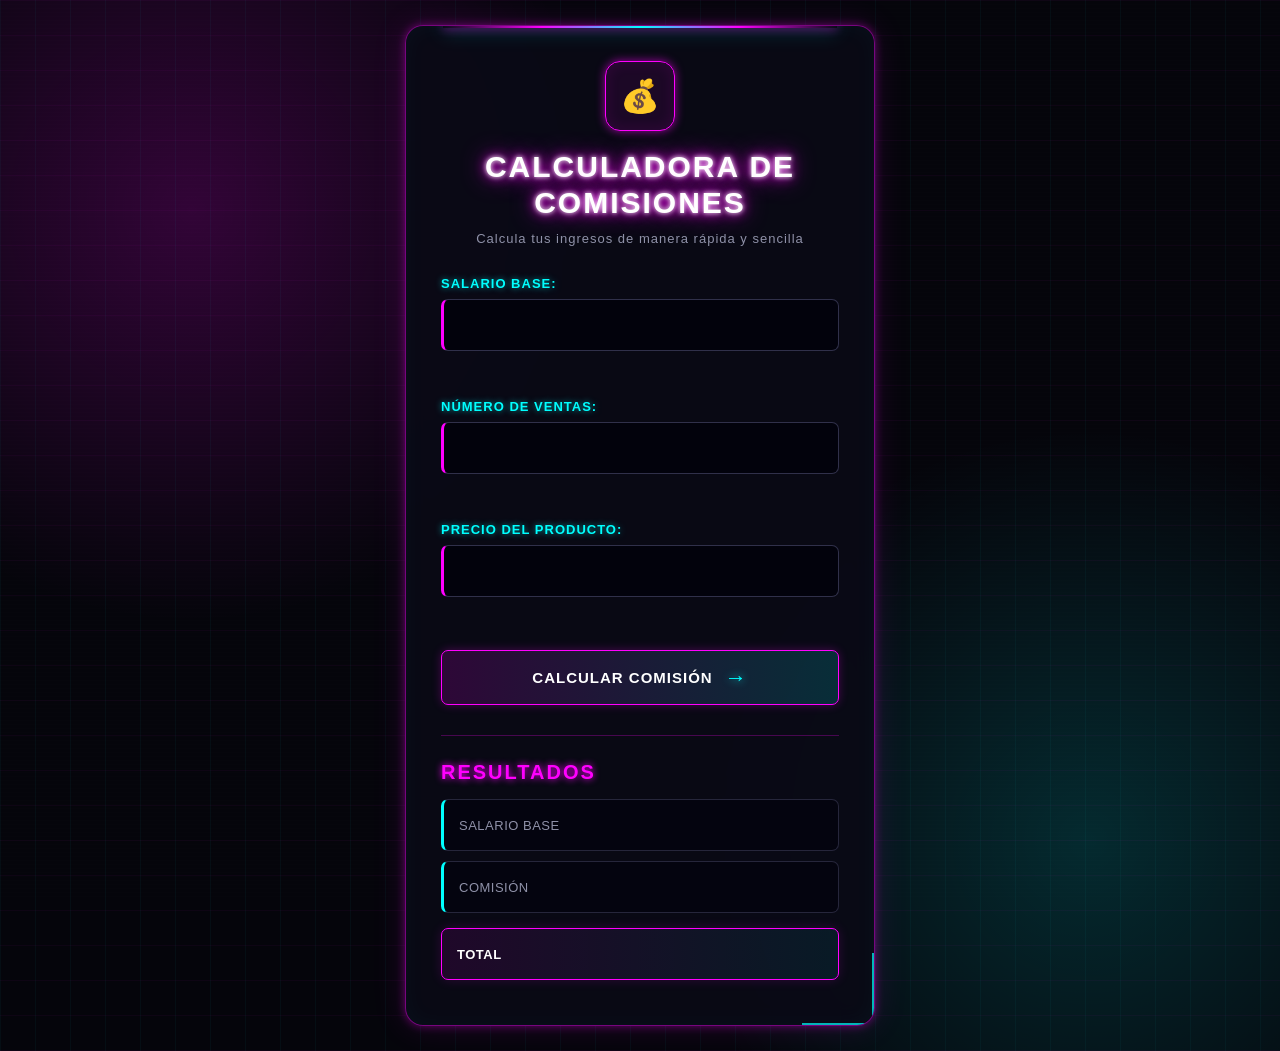
<file: index.html>
<!DOCTYPE html>
<html lang="es">
<head>
    <meta charset="UTF-8">
    <meta name="viewport" content="width=device-width, initial-scale=1.0">
    <title>Calculadora de Comisiones</title>

    <link rel="stylesheet" href="ventas.css">

    <script src="ventas.js"></script>
    <script src="utilitarios.js"></script>
</head>

<body>

    <div class="contenedor">

        <div class="encabezado">
            <div class="icono">💰</div>
            <h1>Calculadora de Comisiones</h1>
            <p>Calcula tus ingresos de manera rápida y sencilla</p>
        </div>

        <div class="formulario">

            <div class="campo">
                <label for="txtSueldoBase">Salario Base:</label>
                <input id="txtSueldoBase" onblur="validarInput('txtSueldoBase', 'errorSueldoBase')">
                <span id="errorSueldoBase" class="mensaje-error"></span>
            </div>

            <div class="campo">
                <label for="txtVentas">Número de ventas:</label>
                <input id="txtVentas" onblur="validarInput('txtVentas', 'errorVentas')">
                <span id="errorVentas" class="mensaje-error"></span>
            </div>

            <div class="campo">
                <label for="txtPrecio">Precio del producto:</label>
                <input id="txtPrecio" onblur="validarInput('txtPrecio', 'errorPrecio')">
                <span id="errorPrecio" class="mensaje-error"></span>
            </div>

            <button onclick="calcular()">
                <span>Calcular Comisión</span>
                <span class="flecha">→</span>
            </button>

        </div>

        <div class="resultados">

            <h2>Resultados</h2>

            <div class="resultado">
                <span>Salario Base</span>
                <strong id="spSueldoBase"></strong>
            </div>

            <div class="resultado">
                <span>Comisión</span>
                <strong id="spComision"></strong>
            </div>

            <div class="resultado total">
                <span>Total</span>
                <strong id="spTotal"></strong>
            </div>

        </div>

    </div>

</body>
</html>
</file>
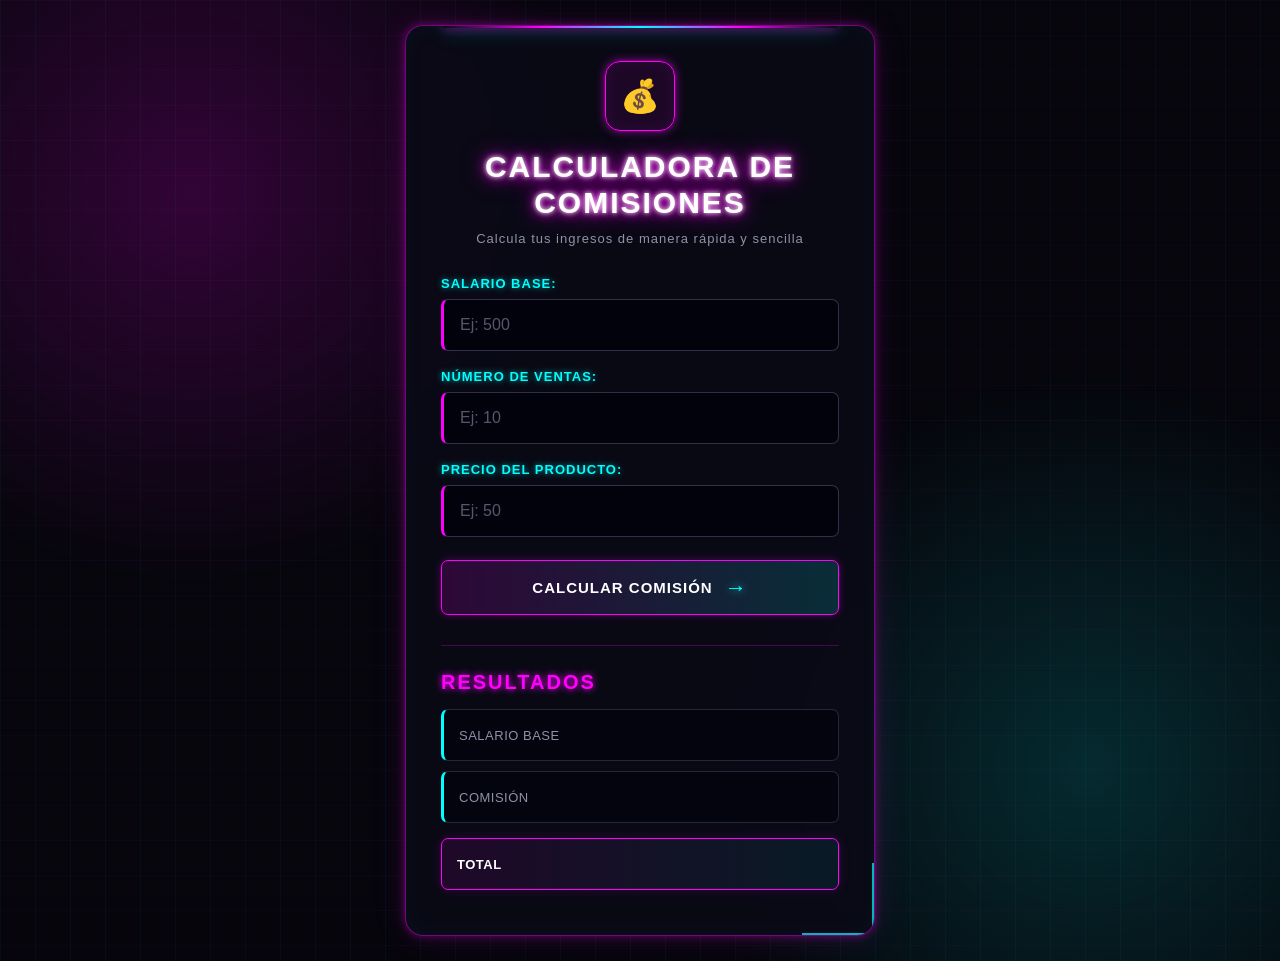
<file: ventas.html>
<!DOCTYPE html>
<html lang="es">
<head>
    <meta charset="UTF-8">
    <meta name="viewport" content="width=device-width, initial-scale=1.0">
    <title>Calculadora de Comisiones</title>

    <link rel="stylesheet" href="ventas.css">

    <script src="ventas.js"></script>
    <script src="utilitarios.js"></script>
</head>

<body>

    <div class="contenedor">

        <div class="encabezado">
            <div class="icono">💰</div>
            <h1>Calculadora de Comisiones</h1>
            <p>Calcula tus ingresos de manera rápida y sencilla</p>
        </div>

        <div class="formulario">

            <div class="campo">
                <label for="txtSueldoBase">Salario Base:</label>
                <input type="text" id="txtSueldoBase" placeholder="Ej: 500">
            </div>

            <div class="campo">
                <label for="txtVentas">Número de ventas:</label>
                <input type="text" id="txtVentas" placeholder="Ej: 10">
            </div>

            <div class="campo">
                <label for="txtPrecio">Precio del producto:</label>
                <input type="text" id="txtPrecio" placeholder="Ej: 50">
            </div>

            <button onclick="calcular()">
                <span>Calcular Comisión</span>
                <span class="flecha">→</span>
            </button>

        </div>

        <div class="resultados">

            <h2>Resultados</h2>

            <div class="resultado">
                <span>Salario Base</span>
                <strong id="spSueldoBase"></strong>
            </div>

            <div class="resultado">
                <span>Comisión</span>
                <strong id="spComision"></strong>
            </div>

            <div class="resultado total">
                <span>Total</span>
                <strong id="spTotal"></strong>
            </div>

        </div>

    </div>

</body>
</html>
</file>
<file: ventas.css>
/* =========================================
   RESET
   ========================================= */

* {
    margin: 0;
    padding: 0;
    box-sizing: border-box;
}

html {
    scroll-behavior: smooth;
}

body {
    min-height: 100vh;
    padding: 25px;

    display: flex;
    justify-content: center;
    align-items: center;

    font-family: Arial, Helvetica, sans-serif;

    color: #ffffff;

    background:
        linear-gradient(rgba(255, 0, 255, 0.035) 1px, transparent 1px),
        linear-gradient(90deg, rgba(0, 255, 255, 0.035) 1px, transparent 1px),
        radial-gradient(circle at 15% 20%, rgba(255, 0, 255, 0.18), transparent 30%),
        radial-gradient(circle at 85% 80%, rgba(0, 255, 255, 0.15), transparent 30%),
        #05050b;

    background-size:
        35px 35px,
        35px 35px,
        auto,
        auto,
        auto;

    overflow-x: hidden;
}


/* =========================================
   EFECTO DE LÍNEAS CYBERPUNK
   ========================================= */

body::before {
    content: "";

    position: fixed;
    inset: 0;

    pointer-events: none;

    background:
        repeating-linear-gradient(
            0deg,
            transparent 0px,
            transparent 3px,
            rgba(255, 255, 255, 0.018) 4px
        );

    z-index: 0;
}


/* =========================================
   CONTENEDOR PRINCIPAL
   ========================================= */

.contenedor {
    position: relative;
    z-index: 1;

    width: 100%;
    max-width: 470px;

    padding: 35px;

    background: rgba(10, 10, 22, 0.94);

    border: 1px solid rgba(255, 0, 255, 0.45);

    border-radius: 18px;

    box-shadow:
        0 0 10px rgba(255, 0, 255, 0.35),
        0 0 35px rgba(255, 0, 255, 0.12),
        inset 0 0 25px rgba(0, 255, 255, 0.035);

    backdrop-filter: blur(12px);

    overflow: hidden;
}


/* Línea decorativa superior */

.contenedor::before {
    content: "";

    position: absolute;

    top: 0;
    left: 8%;

    width: 84%;
    height: 2px;

    background: linear-gradient(
        90deg,
        transparent,
        #ff00ff,
        #00ffff,
        #ff00ff,
        transparent
    );

    box-shadow:
        0 0 10px #ff00ff,
        0 0 20px #00ffff;
}


/* Esquinas decorativas */

.contenedor::after {
    content: "";

    position: absolute;

    right: 0;
    bottom: 0;

    width: 70px;
    height: 70px;

    border-right: 2px solid #00ffff;
    border-bottom: 2px solid #00ffff;

    opacity: 0.7;
}


/* =========================================
   ENCABEZADO
   ========================================= */

.encabezado {
    text-align: center;
    margin-bottom: 30px;
}

.icono {
    width: 70px;
    height: 70px;

    margin: 0 auto 18px;

    display: flex;
    align-items: center;
    justify-content: center;

    font-size: 32px;

    background: rgba(255, 0, 255, 0.08);

    border: 1px solid #ff00ff;

    border-radius: 15px;

    box-shadow:
        0 0 10px rgba(255, 0, 255, 0.6),
        inset 0 0 15px rgba(255, 0, 255, 0.1);

    animation: neonPulse 2.5s infinite alternate;
}


/* =========================================
   TÍTULO
   ========================================= */

h1 {
    margin-bottom: 10px;

    font-size: 30px;
    line-height: 1.2;

    text-transform: uppercase;
    letter-spacing: 2px;

    color: #ffffff;

    text-shadow:
        0 0 5px #ffffff,
        0 0 12px #ff00ff,
        0 0 25px rgba(255, 0, 255, 0.8);
}

.encabezado p {
    color: #8f91a8;

    font-size: 13px;

    letter-spacing: 1px;
}


/* =========================================
   FORMULARIO
   ========================================= */

.formulario {
    display: flex;
    flex-direction: column;

    gap: 18px;
}

.campo {
    display: flex;
    flex-direction: column;

    gap: 8px;
}


/* =========================================
   LABELS
   ========================================= */

label {
    color: #00ffff;

    font-size: 13px;
    font-weight: bold;

    text-transform: uppercase;
    letter-spacing: 1px;

    text-shadow:
        0 0 6px rgba(0, 255, 255, 0.6);
}


/* =========================================
   INPUTS
   ========================================= */

input {
    width: 100%;
    min-height: 52px;

    padding: 0 16px;

    color: #ffffff;

    background: rgba(3, 3, 12, 0.95);

    border: 1px solid #30304a;

    border-left: 3px solid #ff00ff;

    border-radius: 7px;

    outline: none;

    font-size: 16px;

    transition: all 0.25s ease;
}

input::placeholder {
    color: #55576d;
}

input:hover {
    border-color: #7a2f7a;
}

input:focus {
    border-color: #00ffff;

    box-shadow:
        0 0 8px rgba(0, 255, 255, 0.35),
        inset 0 0 10px rgba(0, 255, 255, 0.04);

    border-left-color: #00ffff;
}


/* =========================================
   BOTÓN GAMER
   ========================================= */

button {
    position: relative;

    width: 100%;
    min-height: 55px;

    margin-top: 5px;

    display: flex;
    align-items: center;
    justify-content: center;

    gap: 12px;

    color: #ffffff;

    background:
        linear-gradient(
            90deg,
            rgba(255, 0, 255, 0.15),
            rgba(0, 255, 255, 0.15)
        );

    border: 1px solid #ff00ff;

    border-radius: 7px;

    font-size: 15px;
    font-weight: bold;

    text-transform: uppercase;
    letter-spacing: 1px;

    cursor: pointer;

    overflow: hidden;

    transition: all 0.25s ease;

    box-shadow:
        0 0 10px rgba(255, 0, 255, 0.25);
}


/* Línea animada del botón */

button::before {
    content: "";

    position: absolute;

    top: 0;
    left: -100%;

    width: 100%;
    height: 100%;

    background: linear-gradient(
        90deg,
        transparent,
        rgba(255, 255, 255, 0.15),
        transparent
    );

    transition: left 0.5s ease;
}

button:hover::before {
    left: 100%;
}

button:hover {
    color: #ffffff;

    border-color: #00ffff;

    background:
        linear-gradient(
            90deg,
            rgba(255, 0, 255, 0.25),
            rgba(0, 255, 255, 0.25)
        );

    box-shadow:
        0 0 10px #ff00ff,
        0 0 25px rgba(0, 255, 255, 0.5);

    transform: translateY(-2px);
}

button:active {
    transform: translateY(0);

    box-shadow:
        0 0 8px #ff00ff;
}

.flecha {
    color: #00ffff;

    font-size: 22px;

    text-shadow:
        0 0 8px #00ffff;

    transition: transform 0.2s ease;
}

button:hover .flecha {
    transform: translateX(5px);
}


/* =========================================
   RESULTADOS
   ========================================= */

.resultados {
    margin-top: 30px;
    padding-top: 25px;

    border-top: 1px solid rgba(255, 0, 255, 0.25);
}

.resultados h2 {
    margin-bottom: 15px;

    color: #ff00ff;

    font-size: 20px;

    text-transform: uppercase;
    letter-spacing: 2px;

    text-shadow:
        0 0 7px #ff00ff;
}


/* =========================================
   TARJETAS DE RESULTADO
   ========================================= */

.resultado {
    display: flex;
    justify-content: space-between;
    align-items: center;

    gap: 15px;

    min-height: 52px;

    margin-bottom: 10px;
    padding: 13px 15px;

    background: rgba(4, 4, 15, 0.9);

    border: 1px solid #26263b;

    border-left: 3px solid #00ffff;

    border-radius: 7px;

    transition: 0.25s ease;
}

.resultado:hover {
    border-color: #ff00ff;

    box-shadow:
        0 0 10px rgba(255, 0, 255, 0.18);
}

.resultado span {
    color: #8f91a8;

    font-size: 13px;

    text-transform: uppercase;
    letter-spacing: 0.5px;
}

.resultado strong {
    color: #ffffff;

    font-size: 16px;

    text-shadow:
        0 0 5px rgba(255, 255, 255, 0.3);
}


/* =========================================
   TOTAL
   ========================================= */

.resultado.total {
    margin-top: 15px;

    background:
        linear-gradient(
            90deg,
            rgba(255, 0, 255, 0.09),
            rgba(0, 255, 255, 0.07)
        );

    border: 1px solid #ff00ff;

    box-shadow:
        0 0 12px rgba(255, 0, 255, 0.15);
}

.resultado.total span {
    color: #ffffff;

    font-weight: bold;
}

.resultado.total strong {
    color: #00ffff;

    font-size: 21px;

    text-shadow:
        0 0 7px #00ffff,
        0 0 15px rgba(0, 255, 255, 0.7);
}


/* =========================================
   ANIMACIÓN
   ========================================= */

@keyframes neonPulse {

    from {
        box-shadow:
            0 0 8px rgba(255, 0, 255, 0.4),
            inset 0 0 10px rgba(255, 0, 255, 0.05);
    }

    to {
        box-shadow:
            0 0 18px rgba(255, 0, 255, 0.7),
            0 0 30px rgba(0, 255, 255, 0.15),
            inset 0 0 15px rgba(255, 0, 255, 0.1);
    }
}


/* =========================================
   TABLETS
   ========================================= */

@media (max-width: 768px) {

    body {
        padding: 25px 18px;
    }

    .contenedor {
        max-width: 500px;
        padding: 30px;
    }

    h1 {
        font-size: 27px;
    }
}


/* =========================================
   CELULARES
   ========================================= */

@media (max-width: 480px) {

    body {
        min-height: 100vh;

        padding: 15px 12px;

        align-items: center;
    }

    .contenedor {
        width: 100%;

        padding: 25px 18px;

        border-radius: 15px;
    }

    .icono {
        width: 58px;
        height: 58px;

        font-size: 27px;

        margin-bottom: 15px;
    }

    h1 {
        font-size: 22px;

        letter-spacing: 1.3px;
    }

    .encabezado p {
        font-size: 12px;

        line-height: 1.5;
    }

    .formulario {
        gap: 15px;
    }

    label {
        font-size: 12px;
    }

    input {
        min-height: 49px;

        padding: 0 13px;

        font-size: 16px;
    }

    button {
        min-height: 51px;

        font-size: 13px;

        letter-spacing: 0.8px;
    }

    .resultados {
        margin-top: 25px;

        padding-top: 20px;
    }

    .resultados h2 {
        font-size: 18px;
    }

    .resultado {
        min-height: 49px;

        padding: 12px;
    }

    .resultado span {
        font-size: 11px;
    }

    .resultado strong {
        font-size: 14px;
    }

    .resultado.total strong {
        font-size: 18px;
    }
}


/* =========================================
   CELULARES MUY PEQUEÑOS
   ========================================= */

@media (max-width: 350px) {

    body {
        padding: 10px;
    }

    .contenedor {
        padding: 20px 14px;
    }

    h1 {
        font-size: 19px;
    }

    .resultado {
        flex-direction: column;

        align-items: flex-start;

        gap: 5px;
    }

    .resultado.total {
        flex-direction: row;

        align-items: center;
    }
}
.mensaje-error {
    display: block;
    color: red;
    font-style: italic;
    font-size: 14px;
    margin-top: 4px;
    min-height: 18px;
}
</file>
